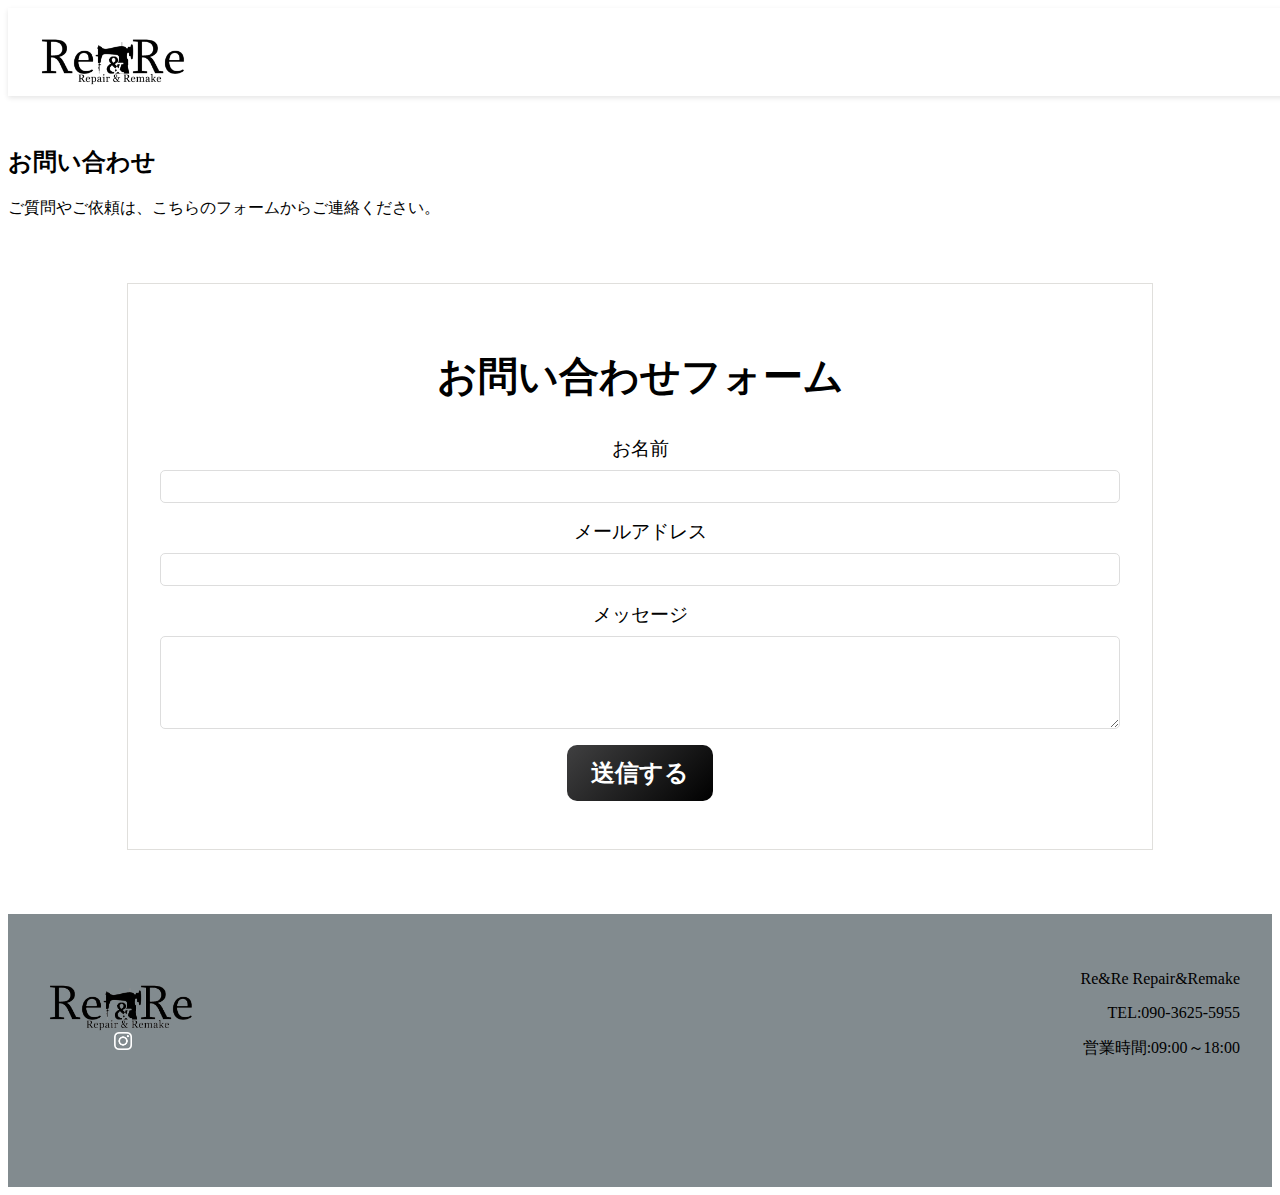
<file: contact.html>
<html lang="ja">
    <head>
        <meta charset="UTF-8">
        <meta name="viewport" content="width=device-width, initial-scale=1.0">
        <title>お問い合わせフォーム</title>
        <!-- reset.css ress -->
    <link rel="stylesheet" href="https://cdn.jsdelivr.net/npm/swiper@11/swiper-bundle.min.css"/>
        <!-- CSSファイルを読み込む -->
        <link rel="stylesheet" href="css/contact.css">
    </head>
<body>
    <!-- ヘッダー -->
    <header class="page-header">
                    <nav class="header-layout">
                        <h1 class="align-center">
                            <a href="index.html"><img class="logo" src="images/logo-yoko-kuromaki.png" alt="Repair&Remake logo"></a>
                        </h1>   
                    </nav>
    </header>
    <!-- キャッチコピー -->
    <main> 
    
    <div class="cover cover-contact">
        <div class="hero-content">
            <h2 class="page-title">お問い合わせ</h2>
            <p>ご質問やご依頼は、こちらのフォームからご連絡ください。</p>
        </div>
    </div>
        <!-- メインコンテンツ -->
        <main class="wrapper">
            <!-- お問い合わせセクション -->
            <section class="contact">
                <h2>お問い合わせフォーム</h2>
                <form action="submit_contact.php" method="post" class="contact-form">
                    <label for="name">お名前</label>
                    <input type="text" id="name" name="name" required>
                    
                    <label for="email">メールアドレス</label>
                    <input type="email" id="email" name="email" required>
                    
                    <label for="message">メッセージ</label>
                    <textarea id="message" name="message" rows="5" required></textarea>
                    
                    <button type="submit" class="btn-primary">送信する</button>
                </form>
            </section>
        </main>
    </main>
    <!-- フッター -->
    <footer>
        <div class="footer">
            <div>
                <a href="index.html"><img class="logo" src="images/logo-yoko-kuromaki.png" alt="Re&Re Repair&Remake logo"></a>
                <a href="https://www.instagram.com/re_and_re_?igsh=cGN2YWtpNnZrNWMx&utm_source=qr"><img class="instagram" src="images/Insta-icon.png" alt="Instagram icon"></a>
            </div>
            <div class="footer-text">
                <p>Re&Re Repair&Remake</p>
                <p>TEL:090-3625-5955</p>
                <p>営業時間:09:00～18:00</p>
            </div>
        </div>
    </footer>
</body>

</html>
</file>
<file: css/contact.css>
/* ヘッダー 
---------------------------------*/  
header {
    top: 0; /* 上部に固定 */
    left: 0; /* 左端に固定 */
    width: 100%; /* 幅を画面全体に */
    height: 80px; /* 高さを80pxに */
    background-color: white; /* ヘッダーの背景色（必要に応じて変更） */
    z-index: 1000; /* 他の要素より前面に表示 */
    box-shadow: 0 2px 5px rgba(0, 0, 0, 0.1); /* 影を追加して浮かび上がらせる */
}

.page-header {
    padding: 0 5rem;
    padding: 0.25rem 2rem 0.25rem;
}
.logo {
    width: 150px;
}

.main-nav {
    display: flex;
    justify-content: center;
    gap: 1rem;
    font-size: 1.2rem;
    list-style: none;
}

a {
    text-decoration: none;
    color: #000;
}

main {
    flex: 1 0 auto;
    margin: 50px auto 50px;
}

.header-layout{
    
    display: flex;
    align-items: center;
    justify-content: space-between;
    
}

/* お店についてセクションのスタイル */
.about {
    background-color: #fff;
    border: 1px solid #e0dfdc;
    padding: 2rem;
    margin: 4rem auto;
    max-width: 960px;
    text-align: center;
}
 
.about h2, .about p {
    margin: 0 auto;
}
 
/* お問い合わせフォームのスタイル */
.contact {
    background-color: #fff;
    border: 1px solid #e0dfdc;
    padding: 2rem;
    margin: 4rem auto;
    max-width: 960px;
    text-align: center;
}
 
.contact h2 {
    margin-bottom: 2rem;
    font-size: 2.5rem;
}
 
.contact label {
    display: block;
    margin-bottom: 0.5rem;
    font-size: 1.2rem;
}
 
.contact input, .contact textarea {
    width: 100%;
    padding: 0.5rem;
    border: 1px solid #ddd;
    border-radius: 5px;
    margin-bottom: 1rem;
}
 
.contact button {
    display: inline-block;
    font-size: 1.5rem;
    border-radius: 10px;
    padding: 12px 24px;
    text-align: center;
    font-weight: bold;
    background: linear-gradient(135deg, #404041 0%, #000000 100%);
    color: #fff;
    border: none;
    cursor: pointer;
    transition: background-color 0.3s ease-in-out;
}
 
.contact button:hover {
    background: linear-gradient(135deg, #404041 0%, #000000 100%);
}












/*フッター
---------------------------------*/
.footer {
    background-image: url(../images/footer.png);
    background-repeat: repeat;
    background-size: cover;
    padding: 2.5rem 2rem 7rem 2.5rem;
    display: flex;
    justify-content: space-between;
    align-items: center; /* 中央揃え */
    width: 100%; /* 幅を100%に */
    box-sizing: border-box; /* パディングとボーダーを幅に含める */
    flex-shrink: 0;
}

.footer-text {
    max-width: 100%;
    text-align: right;
}

.logo {
    width: 150px;
}

.instagram {
    max-width: 18px;
    display: block;
    margin: auto;
}



/* 携帯サイズ版
---------------------------------*/
@media (max-width: 799px) {
    .main-nav {
        display: flex;
        flex-direction: column;
        gap: 1rem;
        font-size: 1.2rem;
        list-style: none;
    }
    .logo {
        width: 100px;
    }
    .header-layout {
        display: flex;
        flex-direction: column;
        align-items: center;
        justify-content: center;
    }
    .footer {
        padding: 2.5rem 2rem 7rem 2rem;
    }
    .footer-text {
        text-align: center;
    }
    .instagram {
        margin: 0;
    }
}
</file>
